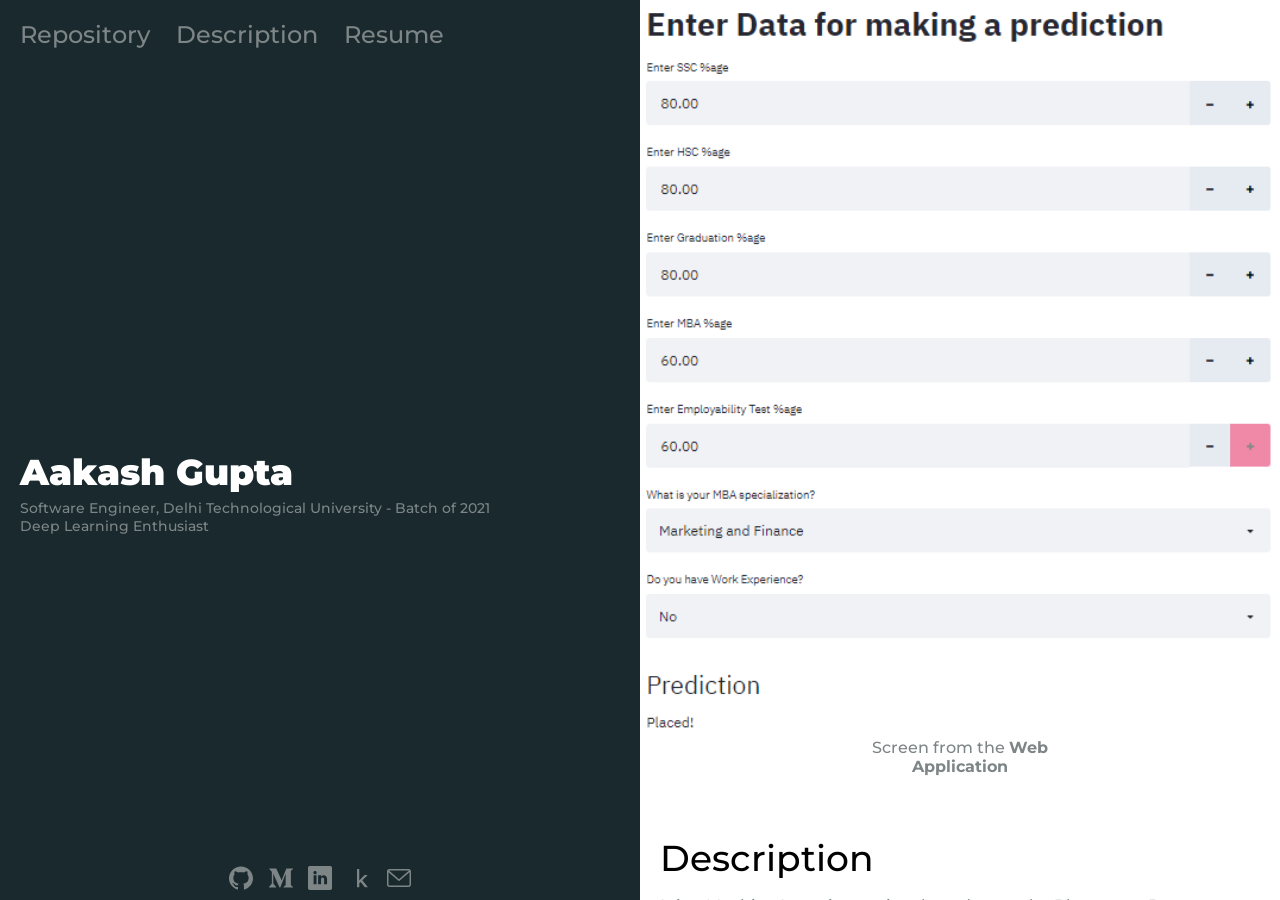
<file: index.html>
<html>
    <head>
        <link rel="stylesheet" href="style.css">
        <link href='https://fonts.googleapis.com/css?family=Montserrat' rel='stylesheet'>
        <title>Aakash Gupta - Deep Learning Enthusiast, Cyclist and more!</title>
        <link rel="icon" href="favicon.ico">
        <script type="text/javascript" src="javascript.js"></script>

    </head>
    <style>
        body {
            margin:0;padding:0;
            font-family: 'Montserrat';font-size: 22px;
        }
    </style>
    <body>
       
        </body>
</html>
</file>
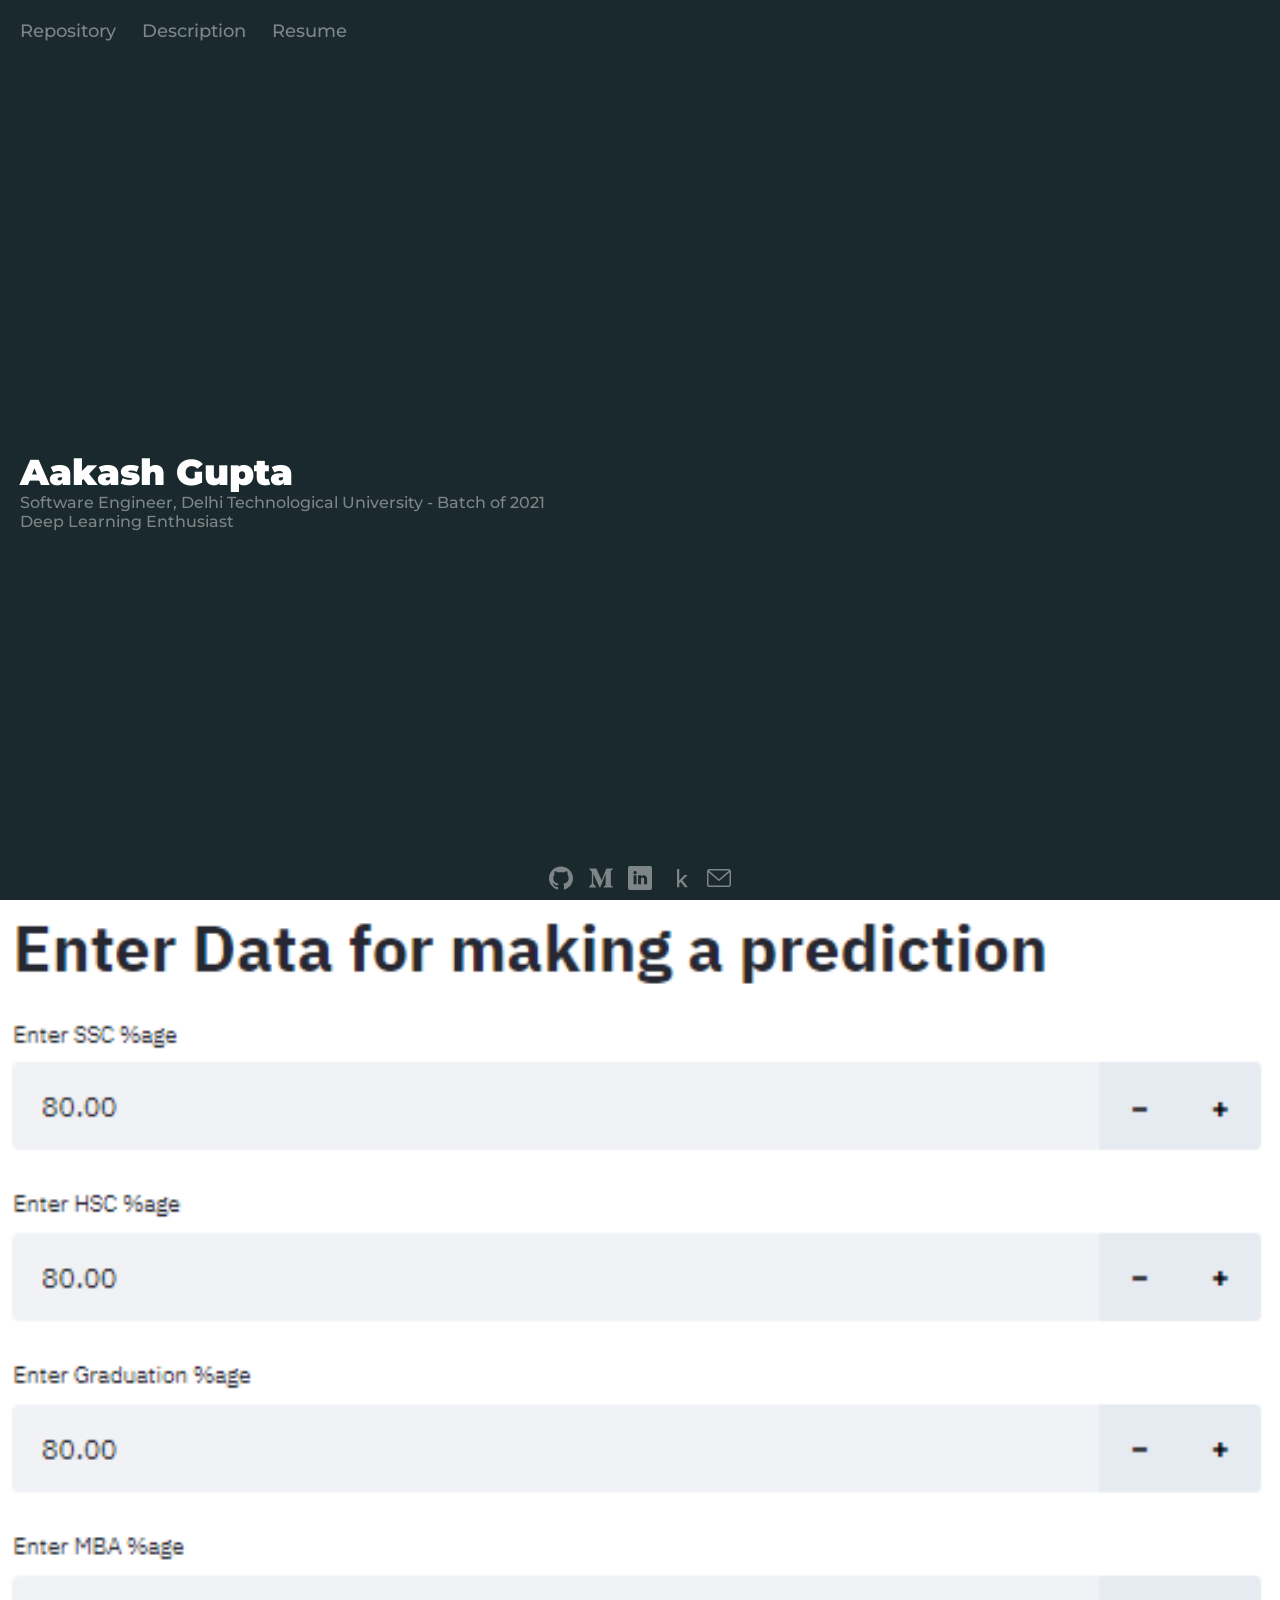
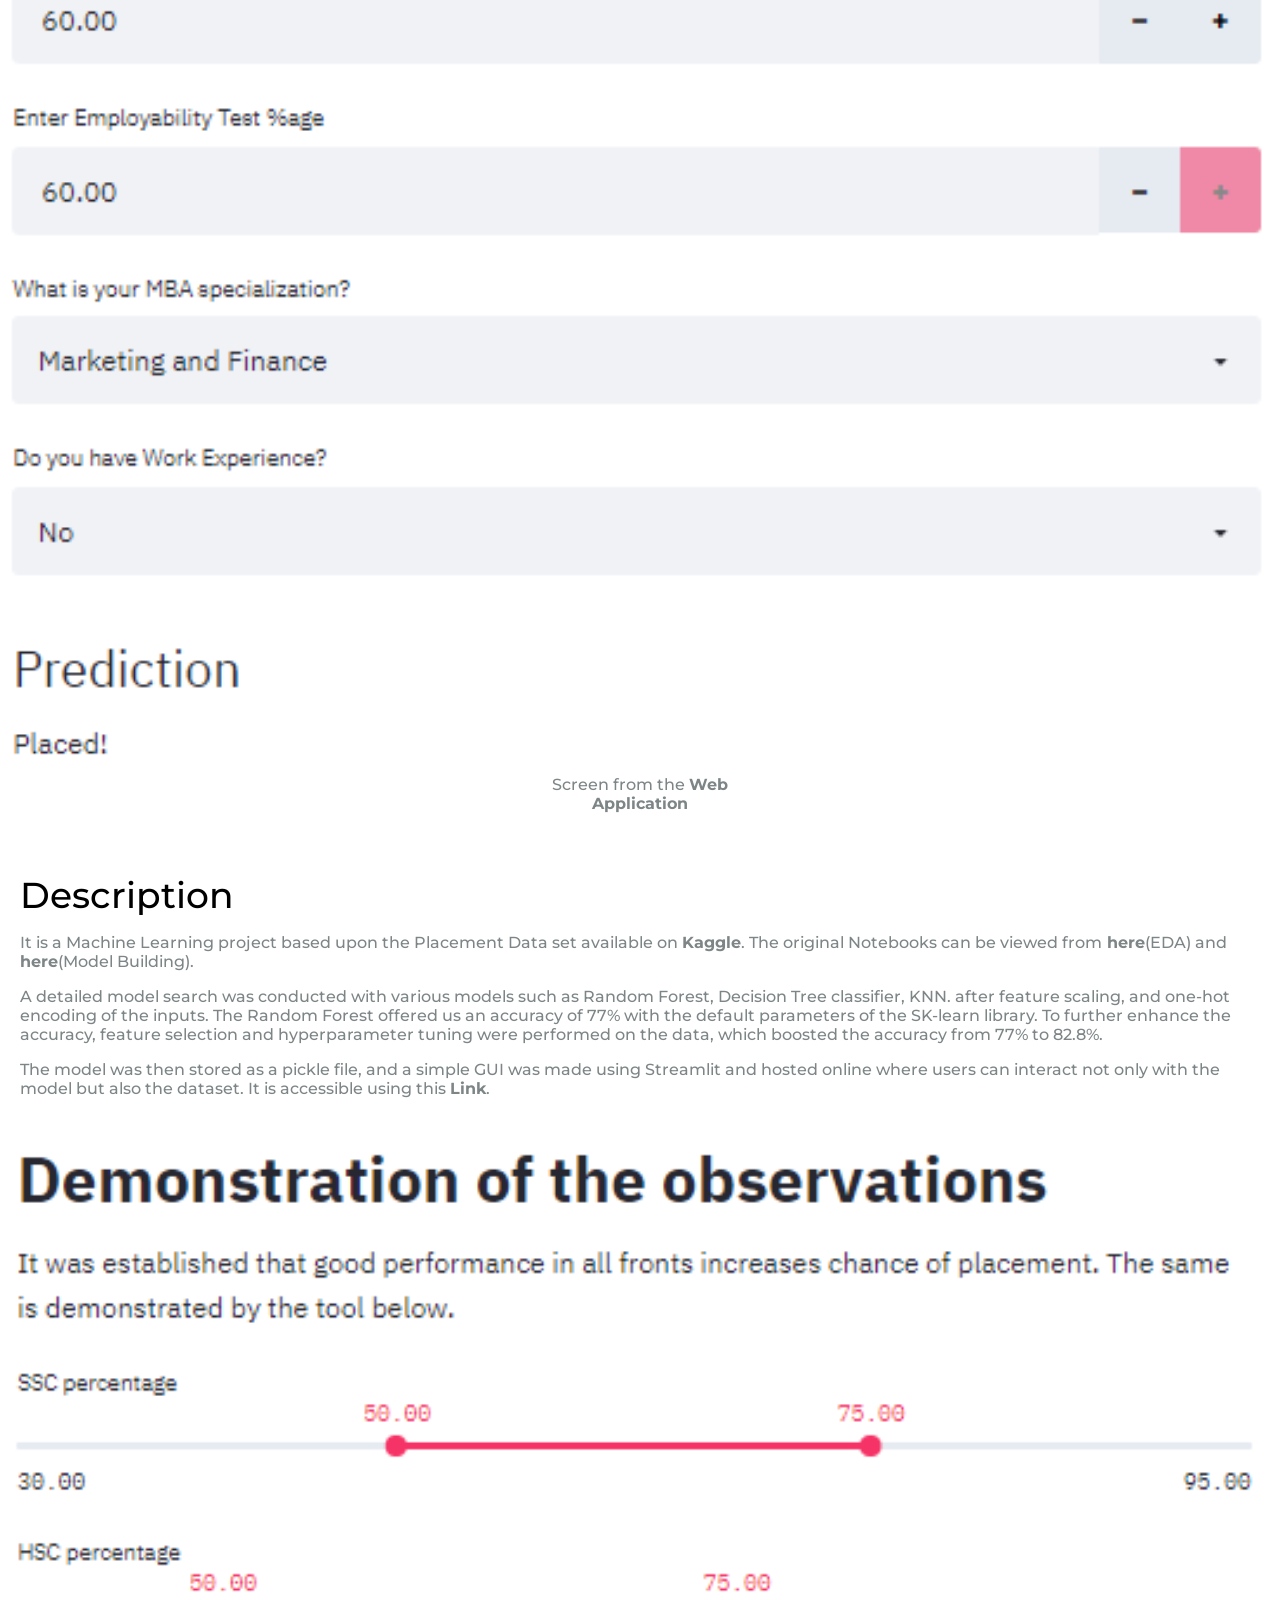
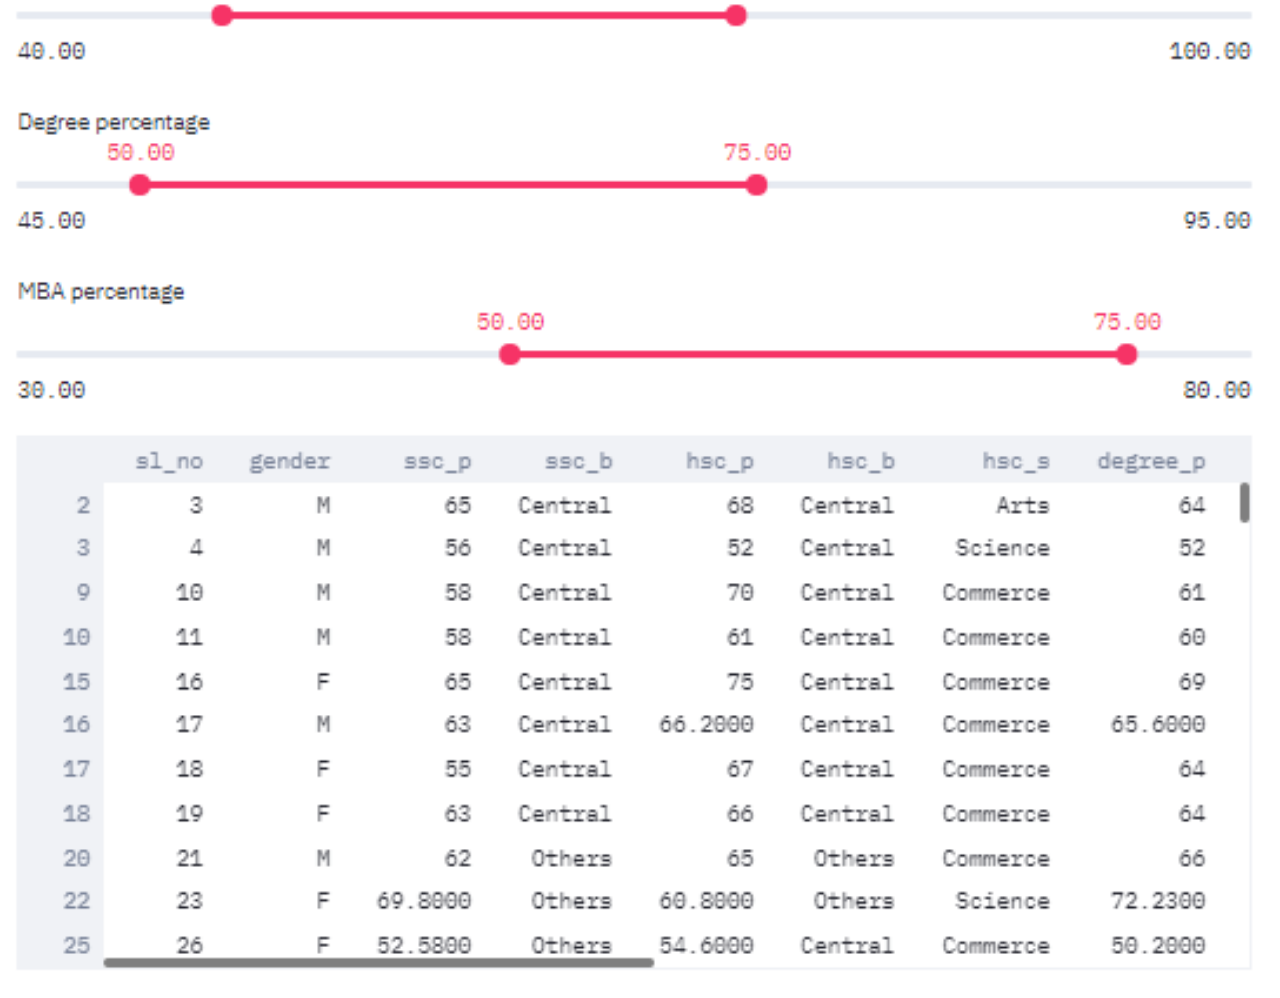
<file: mobile_placement.html>
<html>
    <head>
        <link rel="stylesheet" href="style.css">
        <link href='https://fonts.googleapis.com/css?family=Montserrat' rel='stylesheet'>
        <title>Aakash Gupta - Deep Learning Enthusiast, Cyclist and more!</title>
        <link rel="icon" href="favicon.ico">
        <meta name="viewport" content="width=device-width, initial-scale=1.0">

    </head>
    <style>
        body {
            margin:0;padding:0;
            font-family: 'Montserrat';font-size: 22px;
        }
    </style>
    <body>
        <div id="container">
            <div id="navBarLink"><a href="https://github.com/aakashg1999/Placement-Project">Repository</a></div>
        	<div id="navBarLink"><a href="#About">Description</a></div>
            <!--
            <div id="navBarLink"><a href="">Links</a></div>
            -->
            <div id="navBarLink"><a href="https://drive.google.com/file/d/1vqz_9ZdPjfsTO0YVNNN7TgtpTTy5tTLC/view?usp=sharing">Resume</a></div>
            <div id="heading1">Aakash Gupta</div>
            <div id="caption1">Software Engineer, Delhi Technological University - Batch of 2021
            <div id="caption">Deep Learning Enthusiast</div>
          </div>

          
          
          <div class="center">
            <div id="svgLink">
                <a href="https://github.com/aakashg1999"><svg enable-background="new 0 0 24 24" height="24" viewBox="0 0 24 24" width="24" xmlns="http://www.w3.org/2000/svg"><path d="m12 .5c-6.63 0-12 5.28-12 11.792 0 5.211 3.438 9.63 8.205 11.188.6.111.82-.254.82-.567 0-.28-.01-1.022-.015-2.005-3.338.711-4.042-1.582-4.042-1.582-.546-1.361-1.335-1.725-1.335-1.725-1.087-.731.084-.716.084-.716 1.205.082 1.838 1.215 1.838 1.215 1.07 1.803 2.809 1.282 3.495.981.108-.763.417-1.282.76-1.577-2.665-.295-5.466-1.309-5.466-5.827 0-1.287.465-2.339 1.235-3.164-.135-.298-.54-1.497.105-3.121 0 0 1.005-.316 3.3 1.209.96-.262 1.98-.392 3-.398 1.02.006 2.04.136 3 .398 2.28-1.525 3.285-1.209 3.285-1.209.645 1.624.24 2.823.12 3.121.765.825 1.23 1.877 1.23 3.164 0 4.53-2.805 5.527-5.475 5.817.42.354.81 1.077.81 2.182 0 1.578-.015 2.846-.015 3.229 0 .309.21.678.825.56 4.801-1.548 8.236-5.97 8.236-11.173 0-6.512-5.373-11.792-12-11.792z" fill="#7D8587"/></svg></a>
                <a href="https://medium.com/@aakashg1999"><svg enable-background="new 0 0 24 24" height="24" viewBox="0 0 24 24" width="24" xmlns="http://www.w3.org/2000/svg"><path d="m22.085 4.733 1.915-1.832v-.401h-6.634l-4.728 11.768-5.379-11.768h-6.956v.401l2.237 2.693c.218.199.332.49.303.783v10.583c.069.381-.055.773-.323 1.05l-2.52 3.054v.396h7.145v-.401l-2.52-3.049c-.273-.278-.402-.663-.347-1.05v-9.154l6.272 13.659h.729l5.393-13.659v10.881c0 .287 0 .346-.188.534l-1.94 1.877v.402h9.412v-.401l-1.87-1.831c-.164-.124-.249-.332-.214-.534v-13.467c-.035-.203.049-.411.213-.534z" fill="#7D8587"/></svg></a>
                <a href="https://www.linkedin.com/in/aakash-gupta-84a678179"><svg height="24" viewBox="0 0 512 512" width="24" xmlns="http://www.w3.org/2000/svg"><path d="m475.074219 0h-438.148438c-20.394531 0-36.925781 16.53125-36.925781 36.925781v438.148438c0 20.394531 16.53125 36.925781 36.925781 36.925781h438.148438c20.394531 0 36.925781-16.53125 36.925781-36.925781v-438.148438c0-20.394531-16.53125-36.925781-36.925781-36.925781zm-293.464844 387h-62.347656v-187.574219h62.347656zm-31.171875-213.1875h-.40625c-20.921875 0-34.453125-14.402344-34.453125-32.402344 0-18.40625 13.945313-32.410156 35.273437-32.410156 21.328126 0 34.453126 14.003906 34.859376 32.410156 0 18-13.53125 32.402344-35.273438 32.402344zm255.984375 213.1875h-62.339844v-100.347656c0-25.21875-9.027343-42.417969-31.585937-42.417969-17.222656 0-27.480469 11.601563-31.988282 22.800781-1.648437 4.007813-2.050781 9.609375-2.050781 15.214844v104.75h-62.34375s.816407-169.976562 0-187.574219h62.34375v26.558594c8.285157-12.78125 23.109375-30.960937 56.1875-30.960937 41.019531 0 71.777344 26.808593 71.777344 84.421874zm0 0" fill="#7D8587"/></svg></a>
                <a href="https://www.kaggle.com/aakashg1999 "><svg xmlns="http://www.w3.org/2000/svg" width="24" height="24" viewBox="0 0 150 170"><path d="M55.63965,21.5c-1.25774,0 -1.88965,0.62652 -1.88965,1.88965v125.19971c0,1.25775 0.62653,1.88965 1.88965,1.88965h12.34571c1.25774,0 1.90014,-0.62653 1.90014,-1.88965v-25.99316l9.72119,-9.25928l28.15576,35.81933c0.76325,0.88688 1.64526,1.34375 2.66651,1.34375h17.04883c0.89225,0 1.39859,-0.25573 1.52222,-0.76636l-0.35693,-1.93164l-37.14209,-46.15991l35.61987,-34.46509c0.66112,-0.688 0.43025,-2.677 -1.35425,-2.677h-17.63672c-0.89226,0 -1.78475,0.462 -2.677,1.35425l-35.57788,36.13428v-78.59887c0,-1.26313 -0.62653,-1.88965 -1.88965,-1.88965z" fill="#7D8587" /></svg></a>
                <a  href="mailto:aakashg1999@gmail.com" target="_blank"><svg id="Capa_1" enable-background="new 0 0 479.058 479.058" height="24" viewBox="0 0 479.058 479.058" width="24" xmlns="http://www.w3.org/2000/svg"><path d="m434.146 59.882h-389.234c-24.766 0-44.912 20.146-44.912 44.912v269.47c0 24.766 20.146 44.912 44.912 44.912h389.234c24.766 0 44.912-20.146 44.912-44.912v-269.47c0-24.766-20.146-44.912-44.912-44.912zm0 29.941c2.034 0 3.969.422 5.738 1.159l-200.355 173.649-200.356-173.649c1.769-.736 3.704-1.159 5.738-1.159zm0 299.411h-389.234c-8.26 0-14.971-6.71-14.971-14.971v-251.648l199.778 173.141c2.822 2.441 6.316 3.655 9.81 3.655s6.988-1.213 9.81-3.655l199.778-173.141v251.649c-.001 8.26-6.711 14.97-14.971 14.97z" fill="#7D8587" /></svg></a>
            </div>
        </div>
        </div>
        
        <div id="Profile-Image" class="container">
        	<img src="prediction.png" width="100%" ></div>
            <div id="caption2" class="center">Screen from the <a href="https://intense-castle-03852.herokuapp.com/"><b>Web Application</b></a></div>
        
        <div id="About" >
                <div id="heading2">Description</div>
                <div id="caption2">
                    <p>It is a Machine Learning project based upon the Placement Data set available on <a href="https://www.kaggle.com/benroshan/factors-affecting-campus-placement"><b>Kaggle</b></a>. The original Notebooks can be viewed from<b> <a href="https://www.kaggle.com/aakashg1999/eda-placement-aakash">here</a></b>(EDA) and <a href="https://www.kaggle.com/aakashg1999/placement-prediction-model-building-and-hosting"><b>here</b></a>(Model Building). 
                    </p>
                    <p>A detailed model search was conducted with various models such as Random Forest, Decision Tree classifier, KNN. after feature scaling, and one-hot encoding of the inputs. The Random Forest offered us an accuracy of 77% with the default parameters of the SK-learn library. To further enhance the accuracy, feature selection and hyperparameter tuning were performed on the data, which boosted the accuracy from 77% to 82.8%.</p>
                    <p>The model was then stored as a pickle file, and a simple GUI was made using Streamlit and hosted online where users can interact not only with the model but also the dataset. It is accessible using this <a href="https://intense-castle-03852.herokuapp.com/"><b>Link</b></a>. </p>    
                </div>
            </div>
            <br>

            <div id="Profile-Image"><img src="data_manu.png" width="100%" ></div>
        </body>
</html>
</file>
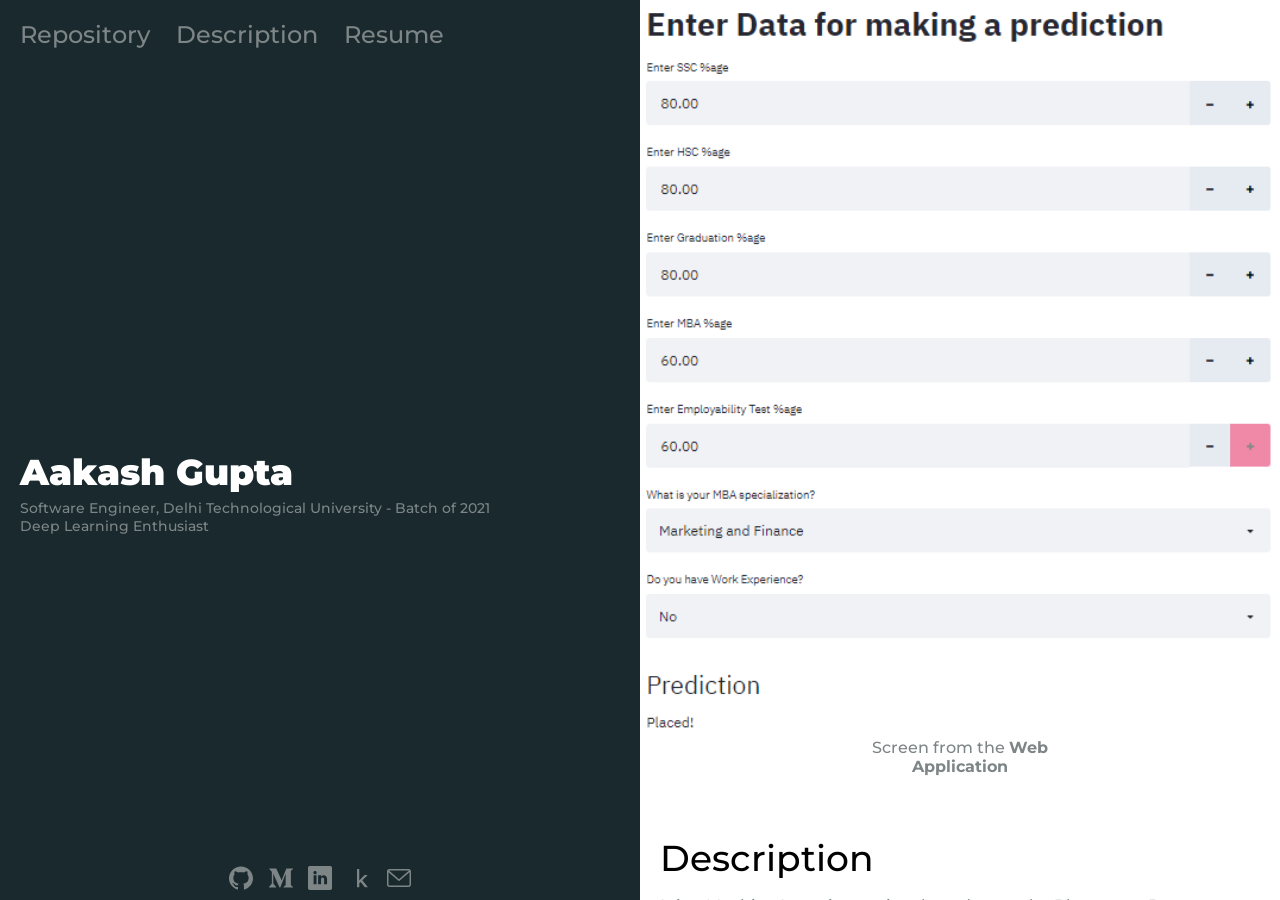
<file: web_placement.html>
<html>
    <head>
        <link rel="stylesheet" href="style_web.css">
        <link href='https://fonts.googleapis.com/css?family=Montserrat' rel='stylesheet'>
        <title>Aakash Gupta - Deep Learning Enthusiast, Cyclist and more!</title>
        <link rel="icon" href="favicon.ico">
        <meta name="viewport" content="width=device-width, initial-scale=1.0">


    </head>
    <style>
        body {
            margin:0;padding:0;
            font-family: 'Montserrat';font-size: 22px;
        }
    </style>
    <body>
    	<div class="split left">
        <div id="container">
            <div id="navBarLink"><a href="https://github.com/aakashg1999/Placement-Project">Repository</a></div>
        	<div id="navBarLink"><a href="#About">Description</a></div>
            <div id="navBarLink"><a href="https://drive.google.com/file/d/1vqz_9ZdPjfsTO0YVNNN7TgtpTTy5tTLC/view?usp=sharing">Resume</a></div>
            <div id="heading1">Aakash Gupta</div>
            <div id="caption1">Software Engineer, Delhi Technological University - Batch of 2021
            <div id="caption">Deep Learning Enthusiast</div>
          </div>

          
          
          <div class="center">
            <div id="svgLink">
                <a href="https://github.com/aakashg1999"><svg enable-background="new 0 0 24 24" height="24" viewBox="0 0 24 24" width="24" xmlns="http://www.w3.org/2000/svg"><path d="m12 .5c-6.63 0-12 5.28-12 11.792 0 5.211 3.438 9.63 8.205 11.188.6.111.82-.254.82-.567 0-.28-.01-1.022-.015-2.005-3.338.711-4.042-1.582-4.042-1.582-.546-1.361-1.335-1.725-1.335-1.725-1.087-.731.084-.716.084-.716 1.205.082 1.838 1.215 1.838 1.215 1.07 1.803 2.809 1.282 3.495.981.108-.763.417-1.282.76-1.577-2.665-.295-5.466-1.309-5.466-5.827 0-1.287.465-2.339 1.235-3.164-.135-.298-.54-1.497.105-3.121 0 0 1.005-.316 3.3 1.209.96-.262 1.98-.392 3-.398 1.02.006 2.04.136 3 .398 2.28-1.525 3.285-1.209 3.285-1.209.645 1.624.24 2.823.12 3.121.765.825 1.23 1.877 1.23 3.164 0 4.53-2.805 5.527-5.475 5.817.42.354.81 1.077.81 2.182 0 1.578-.015 2.846-.015 3.229 0 .309.21.678.825.56 4.801-1.548 8.236-5.97 8.236-11.173 0-6.512-5.373-11.792-12-11.792z" fill="#7D8587"/></svg></a>
                <a href="https://medium.com/@aakashg1999"><svg enable-background="new 0 0 24 24" height="24" viewBox="0 0 24 24" width="24" xmlns="http://www.w3.org/2000/svg"><path d="m22.085 4.733 1.915-1.832v-.401h-6.634l-4.728 11.768-5.379-11.768h-6.956v.401l2.237 2.693c.218.199.332.49.303.783v10.583c.069.381-.055.773-.323 1.05l-2.52 3.054v.396h7.145v-.401l-2.52-3.049c-.273-.278-.402-.663-.347-1.05v-9.154l6.272 13.659h.729l5.393-13.659v10.881c0 .287 0 .346-.188.534l-1.94 1.877v.402h9.412v-.401l-1.87-1.831c-.164-.124-.249-.332-.214-.534v-13.467c-.035-.203.049-.411.213-.534z" fill="#7D8587"/></svg></a>
                <a href="https://www.linkedin.com/in/aakash-gupta-84a678179"><svg height="24" viewBox="0 0 512 512" width="24" xmlns="http://www.w3.org/2000/svg"><path d="m475.074219 0h-438.148438c-20.394531 0-36.925781 16.53125-36.925781 36.925781v438.148438c0 20.394531 16.53125 36.925781 36.925781 36.925781h438.148438c20.394531 0 36.925781-16.53125 36.925781-36.925781v-438.148438c0-20.394531-16.53125-36.925781-36.925781-36.925781zm-293.464844 387h-62.347656v-187.574219h62.347656zm-31.171875-213.1875h-.40625c-20.921875 0-34.453125-14.402344-34.453125-32.402344 0-18.40625 13.945313-32.410156 35.273437-32.410156 21.328126 0 34.453126 14.003906 34.859376 32.410156 0 18-13.53125 32.402344-35.273438 32.402344zm255.984375 213.1875h-62.339844v-100.347656c0-25.21875-9.027343-42.417969-31.585937-42.417969-17.222656 0-27.480469 11.601563-31.988282 22.800781-1.648437 4.007813-2.050781 9.609375-2.050781 15.214844v104.75h-62.34375s.816407-169.976562 0-187.574219h62.34375v26.558594c8.285157-12.78125 23.109375-30.960937 56.1875-30.960937 41.019531 0 71.777344 26.808593 71.777344 84.421874zm0 0" fill="#7D8587"/></svg></a>
                <a href="https://www.kaggle.com/aakashg1999 "><svg xmlns="http://www.w3.org/2000/svg" width="24" height="24" viewBox="0 0 150 170"><path d="M55.63965,21.5c-1.25774,0 -1.88965,0.62652 -1.88965,1.88965v125.19971c0,1.25775 0.62653,1.88965 1.88965,1.88965h12.34571c1.25774,0 1.90014,-0.62653 1.90014,-1.88965v-25.99316l9.72119,-9.25928l28.15576,35.81933c0.76325,0.88688 1.64526,1.34375 2.66651,1.34375h17.04883c0.89225,0 1.39859,-0.25573 1.52222,-0.76636l-0.35693,-1.93164l-37.14209,-46.15991l35.61987,-34.46509c0.66112,-0.688 0.43025,-2.677 -1.35425,-2.677h-17.63672c-0.89226,0 -1.78475,0.462 -2.677,1.35425l-35.57788,36.13428v-78.59887c0,-1.26313 -0.62653,-1.88965 -1.88965,-1.88965z" fill="#7D8587" /></svg></a>
                <a  href="mailto:aakashg1999@gmail.com" target="_blank"><svg id="Capa_1" enable-background="new 0 0 479.058 479.058" height="24" viewBox="0 0 479.058 479.058" width="24" xmlns="http://www.w3.org/2000/svg"><path d="m434.146 59.882h-389.234c-24.766 0-44.912 20.146-44.912 44.912v269.47c0 24.766 20.146 44.912 44.912 44.912h389.234c24.766 0 44.912-20.146 44.912-44.912v-269.47c0-24.766-20.146-44.912-44.912-44.912zm0 29.941c2.034 0 3.969.422 5.738 1.159l-200.355 173.649-200.356-173.649c1.769-.736 3.704-1.159 5.738-1.159zm0 299.411h-389.234c-8.26 0-14.971-6.71-14.971-14.971v-251.648l199.778 173.141c2.822 2.441 6.316 3.655 9.81 3.655s6.988-1.213 9.81-3.655l199.778-173.141v251.649c-.001 8.26-6.711 14.97-14.971 14.97z" fill="#7D8587" /></svg></a>
            </div>
        </div>
        </div>
    	</div>
    	<div class="split right">

            <div id="Profile-Image"><img src="prediction.png" width="100%" >
                <div id="caption2" class="center">Screen from the <a href="https://intense-castle-03852.herokuapp.com/"><b>Web Application</b></a></div>
            </div>

            <div id="About" >
                <div id="heading2">Description</div>
                <div id="caption2">
                    <p>It is a Machine Learning project based upon the Placement Data set available on <a href="https://www.kaggle.com/benroshan/factors-affecting-campus-placement"><b>Kaggle</b></a>. The original Notebooks can be viewed from<b> <a href="https://www.kaggle.com/aakashg1999/eda-placement-aakash">here</a></b>(EDA) and <a href="https://www.kaggle.com/aakashg1999/placement-prediction-model-building-and-hosting"><b>here</b></a>(Model Building). 
                    </p>
                    <p>A detailed model search was conducted with various models such as Random Forest, Decision Tree classifier, KNN. after feature scaling, and one-hot encoding of the inputs. The Random Forest offered us an accuracy of 77% with the default parameters of the SK-learn library. To further enhance the accuracy, feature selection and hyperparameter tuning were performed on the data, which boosted the accuracy from 77% to 82.8%.</p>
                    <p>The model was then stored as a pickle file, and a simple GUI was made using Streamlit and hosted online where users can interact not only with the model but also the dataset. It is accessible using this <a href="https://intense-castle-03852.herokuapp.com/"><b>Link</b></a>. </p>    
                </div>
            </div>
            <br>

            <div id="Profile-Image"><img src="data_manu.png" width="100%" ></div>

        </div>
        </body>
</html>
</file>
<file: style.css>
/* unvisited link */
a:link {
  color:#7d8587;
  text-decoration: none;
}

/* visited link */
a:visited {
  color: #7d8587;
  text-decoration: none;
}

/* mouse over link */
a:hover {
  color: #7d8587;
  text-decoration: none;
}

/* selected link */
a:active {
  color: #7d8587;
  text-decoration: none;
}

/* For mobile: */
@media only screen and (min-width: 0px) {
  
  #container {
    position:relative;
  top:0;
  left:0;
  height:100%;
  width:100%;
    background-color: #19292d;
  }

  #navBarLink{
    position: initial;
    padding-left: 20;
    padding-top: 20;
    font-style: normal;
    font-size: 18px;
    font-weight: 500;
    display: inline-block;
    font-style: normal;
    line-height: normal;
    letter-spacing: normal;
    color: #7d8587;
  }
  #heading1{
    position: initial;
    padding-left: 20;
    position: absolute;
    margin-left: auto;
    top: 50%;
    font-style: normal;
    font-size: 36px;
    font-weight: 1000;
    font-style: normal;
    line-height: normal;
    letter-spacing: normal;
    color: #ffffff;
  }
  #heading2{
    padding-left: 20;
    padding-top: 60;
    font-size: 36px;
    font-weight: 500;
    font-stretch: normal;
    font-style: normal;
    line-height: normal;
    letter-spacing: normal;
    color: #000000;
  }
  #caption1{
    position: initial;
    padding-left: 20;
    position: relative;
    top: 50%;
    font-style: normal;
    font-size: 16px;
    font-weight: 500;
    font-style: normal;
    line-height: normal;
    letter-spacing: normal;
    color: #7d8587;
  }
  #caption2{
    padding-left: 20;
    padding-right: 20;
    font-size: 16px;
    font-weight: 500;
    font-stretch: normal;
    font-style: normal;
    line-height: normal;
    letter-spacing: normal;
    color: #7d8587;
  }
  .center {
    margin: auto;
    width: 182;
    text-align: center;
  }
  #svgLink {
    display: flex;
    justify-content: space-between;
    position: absolute;
    bottom: 10px;
    width: 182;
    margin: auto;
  }

  #dp {
    height: 300px;
    background-color: #7d8587;
  }
  .center-image {
  display: block;
  margin-left: auto;
  margin-right: auto;
  width: 50%;
}
  #Rectangle-5 {
    position: relative;
    width: 80%;

    margin: auto;
    border-radius: 4px;
    background-color: rgba(125, 133, 135, 0.1);
  }
  #Rectangle-7 {

  margin-left: auto;
  margin-right: auto;
  vertical-align: middle;
  margin-bottom: auto;
  border-radius: 6px;
  
  width: 80%;
  background-color: #c4c4c4;
}  
  #project_head{
  width: 80%;
  margin: auto;
  font-family: Montserrat;
  font-size: 18px;
  font-weight: 500;
  font-stretch: normal;
  font-style: normal;
  line-height: normal;
  letter-spacing: normal;
  color: #000000;
}
  #project_content{

  margin: auto;
  width: 80%;
  font-family: Montserrat;
  font-size: 14px;
  font-weight: 500;
  font-stretch: normal;
  font-style: normal;
  line-height: normal;
  letter-spacing: normal;
  color: #7d8587;

  }
  #About {
  width: 100%;
  
  font-family: Montserrat;
  font-size: 36px;
  position: static;
  font-weight: 500;
  font-stretch: normal;
  font-style: normal;
  line-height: normal;
  letter-spacing: normal;
  color: #000000;
}
  #Rectangle-8 {
  position: absolute;
  text-align: center;
  bottom: 30;
  right: 60;
  margin: auto;
  width: 150px;
  height: 34px;
  border-radius: 4px;
  background-color: #19292d;
}
#Github-Project {
  margin: auto;
  width: 89px;
  height: 0px;
  font-family: Montserrat;
  font-size: 14px;
  font-weight: 500;
  font-stretch: normal;
  font-style: normal;
  line-height: normal;
  letter-spacing: normal;
  color: #ffffff;
}
#Vector {
  margin: auto;
  
  width: 14px;
  height: 13.4px;
  background-color: #ffffff;
}


  }
</file>
<file: style_web.css>
/* unvisited link */
a:link {
  color:#7d8587;
  text-decoration: none;
}

/* visited link */
a:visited {
  color: #7d8587;
  text-decoration: none;
}

/* mouse over link */
a:hover {
  color: #7d8587;
  text-decoration: none;
}

/* selected link */
a:active {
  color: #7d8587;
  text-decoration: none;
}

/* For mobile: */
@media only screen and (min-width: 0px) {
  

  #container {
  
  top:0;
  left:0;
  height:100%;
  width:100%;
    background-color: #19292d;
  }
  .split {
  height: 100%;
  width: 50%;
  position: absolute;
  z-index: 1;
  top: 0;
  overflow-x: hidden;
  
}

.left{
  left: 0;
}
.right{
  right: 0;
}
#About {
  width: 100%;
  
  font-family: Montserrat;
  font-size: 36px;
  position: static;
  font-weight: 500;
  font-stretch: normal;
  font-style: normal;
  line-height: normal;
  letter-spacing: normal;
  color: #000000;
}
  #navBarLink{
    position: initial;
    padding-left: 20;
    padding-top: 20;
    font-style: normal;
    font-size: 24px;
    font-weight: 500;
    display: inline-block;
    font-style: normal;
    line-height: normal;
    letter-spacing: normal;
    color: #7d8587;
  }
  #heading1{
    position: initial;
    padding-left: 20;
    position: absolute;
    margin-left: auto;
    top: 50%;
    font-style: normal;
    font-size: 36px;
    font-weight: 1000;
    font-style: normal;
    line-height: normal;
    letter-spacing: normal;
    color: #ffffff;
  }
  #heading2{
    padding-left: 20;
    padding-top: 60;
    font-size: 36px;
    font-weight: 500;
    font-stretch: normal;
    font-style: normal;
    line-height: normal;
    letter-spacing: normal;
    color: #000000;
  }
  #caption1{
    position: initial;
    padding-left: 20;
    position: relative;
    top: 50%;
    font-style: normal;
    font-size: 14px;
    font-weight: 500;
    font-style: normal;
    line-height: normal;
    letter-spacing: normal;
    color: #7d8587;
  }
  #caption2{
    padding-left: 20;
    padding-right: 20;
    font-size: 16px;
    font-weight: 500;
    font-stretch: normal;
    font-style: normal;
    line-height: normal;
    letter-spacing: normal;
    color: #7d8587;
  }
  .center-image {

  margin-top: auto;
  margin-left: auto;
  margin-right: auto;
  width: 50%;
}
.center {
    margin: auto;
    width: 182;
    text-align: center;
  }
  #svgLink {
    display: flex;
    justify-content: space-between;
    position: absolute;
    bottom: 10px;
    width: 182;
    margin: auto;
  }

  #dp {
    height: 300px;
    background-color: #7d8587;
  }

  #Rectangle-5 {
    position: relative;
    width: 80%;
    
    margin: auto;
    border-radius: 4px;
    background-color: rgba(125, 133, 135, 0.1);
  }
  #Rectangle-7 {

  margin-left: auto;
  margin-right: auto;
  vertical-align: middle;
  margin-bottom: auto;
  border-radius: 6px;
  
  width: 80%;
  background-color: #c4c4c4;
}  
  #project_head{
  width: 80%;
  margin: auto;
  font-family: Montserrat;
  font-size: 18px;
  font-weight: 500;
  font-stretch: normal;
  font-style: normal;
  line-height: normal;
  letter-spacing: normal;
  color: #000000;
}
  #Profile-Image{
   
    width: 100%;
    
  }
  #project_content{

  margin: auto;
  width: 80%;
  font-family: Montserrat;
  font-size: 14px;
  font-weight: 500;
  font-stretch: normal;
  font-style: normal;
  line-height: normal;
  letter-spacing: normal;
  color: #7d8587;

  }
  #Rectangle-8 {
  position: absolute;
  text-align: center;
  bottom: 30;
  right: 60;
  margin: auto;
  width: 150px;
  height: 34px;
  border-radius: 4px;
  background-color: #19292d;
}
#Github-Project {
  margin: auto;
  width: 89px;
  height: 0px;
  font-family: Montserrat;
  font-size: 14px;
  font-weight: 500;
  font-stretch: normal;
  font-style: normal;
  line-height: normal;
  letter-spacing: normal;
  color: #ffffff;
}
#Vector {
  margin: auto;
  
  width: 14px;
  height: 13.4px;
  background-color: #ffffff;
}


  }
</file>
